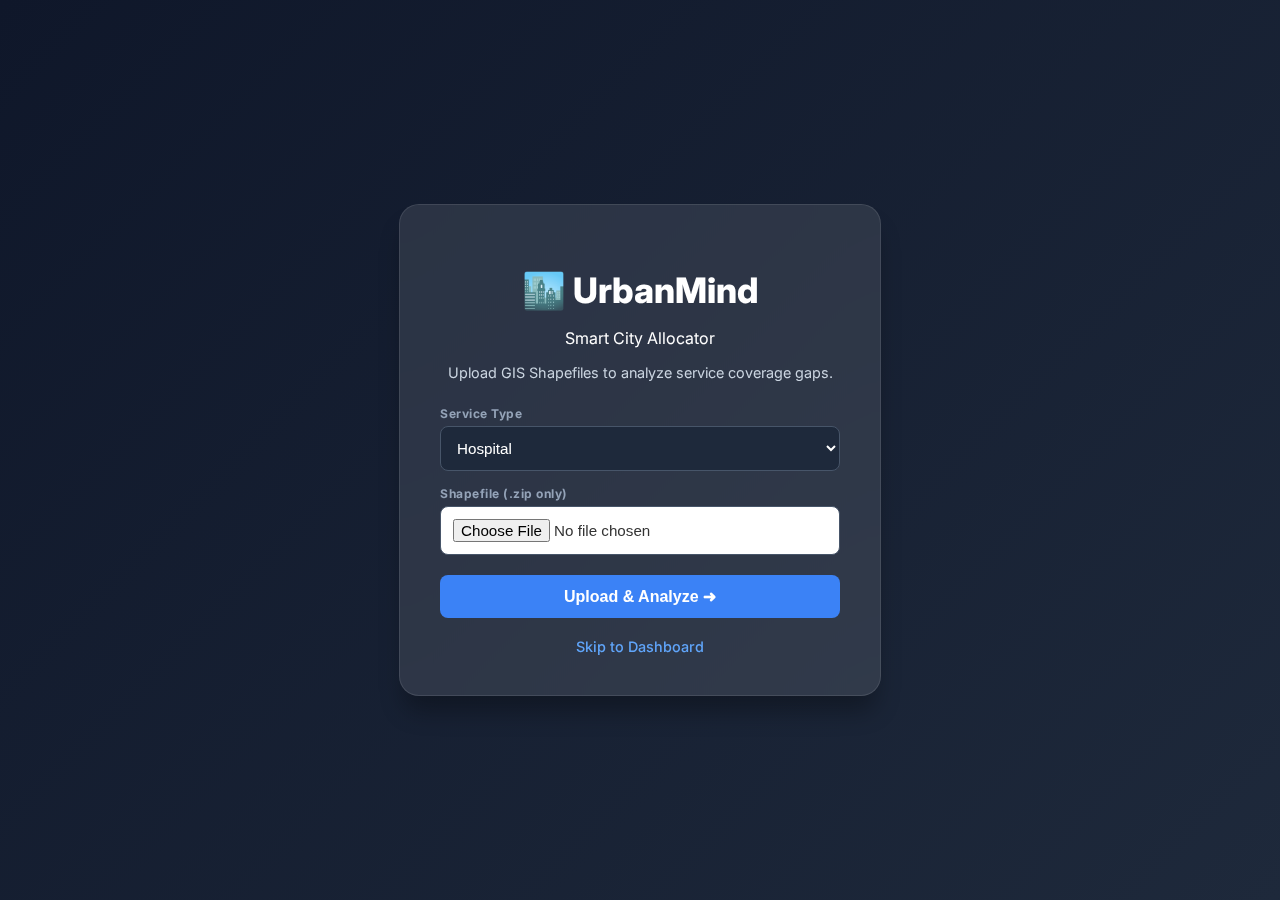
<file: templates/index.html>
<!DOCTYPE html>
<html lang="en">
<head>
    <meta charset="UTF-8">
    <title>UrbanMind - Upload</title>
    <link href="https://fonts.googleapis.com/css2?family=Inter:wght@300;400;600&display=swap" rel="stylesheet">
    <link rel="stylesheet" href="/static/style.css">
</head>
<body class="home-body">
    <div class="glass-container">
        <h1>🏙️ UrbanMind</h1>
        <p>Smart City Allocator</p>
        <p class="subtext">Upload GIS Shapefiles to analyze service coverage gaps.</p>
        
        <form action="/upload" method="post" enctype="multipart/form-data" class="upload-form">
            <label>Service Type</label>
            <select name="category">
                <option value="hospital">Hospital</option>
                <option value="school">School</option>
                <option value="atm">ATM</option>
                <option value="petrol_pump">Petrol Pump</option>
            </select>
            
            <label>Shapefile (.zip only)</label>
            <input type="file" name="file" accept=".zip" required>
            
            <button type="submit">Upload & Analyze ➜</button>
        </form>
        
        <a href="/dashboard" class="skip-link">Skip to Dashboard</a>
    </div>
</body>
</html>
</file>
<file: static/style.css>
/* =========================================
   1. GLOBAL VARIABLES & RESET
   ========================================= */
:root {
    --primary: #3b82f6;       /* Bright Blue */
    --primary-dark: #1d4ed8;  /* Deep Blue */
    --bg-sidebar: #ffffff;    /* Pure White Sidebar */
    --bg-body: #f3f4f6;       /* Light Gray Map Bg */
    --text-main: #111827;     /* Almost Black */
    --text-sub: #6b7280;      /* Gray Text */
    --border: #e5e7eb;        /* Light Border */
}

body {
    margin: 0;
    font-family: 'Inter', -apple-system, BlinkMacSystemFont, "Segoe UI", Roboto, sans-serif;
    height: 100vh;
    overflow: hidden;
    color: var(--text-main);
}

/* =========================================
   2. LANDING PAGE (FIXED CONTRAST)
   ========================================= */
.home-body {
    background: linear-gradient(135deg, #0f172a 0%, #1e293b 100%);
    display: flex; justify-content: center; align-items: center; width: 100vw;
}

.glass-container {
    background: rgba(255, 255, 255, 0.1);
    backdrop-filter: blur(12px);
    -webkit-backdrop-filter: blur(12px);
    padding: 40px;
    border-radius: 20px;
    width: 400px;
    text-align: center;
    color: white;
    border: 1px solid rgba(255, 255, 255, 0.1);
    box-shadow: 0 20px 25px -5px rgba(0, 0, 0, 0.3);
}

.glass-container h1 { margin-bottom: 5px; font-weight: 800; font-size: 2.2em; }
.subtext { color: #cbd5e1; font-size: 0.9em; margin-bottom: 25px; }

/* FIX: Force Inputs to be White/Readable */
.upload-form label { 
    display: block; text-align: left; font-size: 0.75em; 
    font-weight: 700; color: #94a3b8; margin-bottom: 5px; letter-spacing: 0.5px;
}

.upload-form select, .upload-form input {
    width: 100%;
    padding: 12px;
    margin-bottom: 15px;
    border-radius: 8px;
    border: 1px solid #475569;
    background: #1e293b; /* Dark Blue background */
    color: white;        /* White Text */
    font-size: 0.95em;
    outline: none;
    box-sizing: border-box; /* Prevents overflow */
}

/* Specific fix for file upload button color */
.upload-form input[type="file"] {
    background: white; 
    color: #333;
}

.upload-form button {
    width: 100%; padding: 12px; margin-top: 5px;
    background: var(--primary); color: white; border: none; 
    border-radius: 8px; font-weight: 600; cursor: pointer;
    font-size: 1em; transition: 0.2s;
}
.upload-form button:hover { background: var(--primary-dark); }

.skip-link { 
    display: block; margin-top: 20px; color: #60a5fa; 
    text-decoration: none; font-size: 0.9em; font-weight: 500;
}
.skip-link:hover { text-decoration: underline; color: #93c5fd; }

/* =========================================
   3. DASHBOARD (CLEAN LOOK)
   ========================================= */
body:not(.home-body) { display: flex; flex-direction: row; }

.sidebar {
    width: 320px;
    background: var(--bg-sidebar);
    padding: 20px;
    z-index: 1000;
    display: flex; flex-direction: column; gap: 15px;
    border-right: 1px solid var(--border);
    overflow-y: auto; 
    height: 100%; 
    box-sizing: border-box;
    box-shadow: 4px 0 15px rgba(0,0,0,0.03);
}

#map { flex-grow: 1; height: 100%; width: 100%; }

/* --- Sidebar Components --- */
.brand { 
    font-size: 1.4em; font-weight: 800; color: var(--text-main); 
    display: flex; align-items: center; gap: 10px; margin-bottom: 10px; 
}

.card {
    background: white;
    padding: 15px;
    border-radius: 12px;
    border: 1px solid var(--border);
    /* box-shadow: 0 1px 3px rgba(0,0,0,0.05); */ /* Flatter look */
}

h3 {
    margin: 0 0 10px 0; font-size: 0.7em; text-transform: uppercase; 
    color: var(--text-sub); font-weight: 700; letter-spacing: 0.5px;
}

.desc { font-size: 0.85em; color: var(--text-sub); margin-bottom: 12px; line-height: 1.4; }

/* Inputs & Sliders */
.density-control { display: flex; align-items: center; gap: 10px; margin-bottom: 10px; }
.density-control input {
    width: 70px; padding: 6px; border: 1px solid var(--border);
    border-radius: 6px; font-weight: 600; text-align: center; color: var(--primary);
}

/* Buttons */
.btn-group { display: flex; gap: 8px; margin-top: 10px; }
.btn-action {
    flex: 1; padding: 8px; border: 1px solid var(--border); border-radius: 6px;
    cursor: pointer; font-size: 0.85em; font-weight: 600;
    display: flex; align-items: center; justify-content: center; gap: 6px;
    background: white; color: var(--text-main); transition: 0.1s;
}
.btn-action:hover { background: #f9fafb; border-color: #d1d5db; }

.primary { background: var(--primary); color: white; border: none; }
.primary:hover { background: var(--primary-dark); border: none; }

/* Builder Dropdown */
select#builderService {
    width: 100%; padding: 10px; border-radius: 8px;
    border: 1px solid var(--border); background: #f9fafb;
    font-size: 0.9em; margin-bottom: 10px; cursor: pointer;
}

.btn-full {
    width: 100%; background: #111827; color: white; padding: 10px;
    border: none; border-radius: 8px; cursor: pointer; font-weight: 600;
}
.btn-full:hover { background: #374151; }

/* Status */
#mode-status {
    background: #f3f4f6; padding: 8px; border-radius: 6px;
    text-align: center; font-size: 0.75em; color: var(--text-sub); margin-top: 8px;
}

/* Popup & Cursor */
.crosshair-cursor-enabled { cursor: crosshair !important; }
.popup-form { display: flex; flex-direction: column; gap: 8px; min-width: 200px; }
.popup-form input { padding: 5px; border: 1px solid var(--border); border-radius: 4px; }
.popup-actions { display: flex; gap: 5px; margin-top: 5px; }
.btn-save { background: #10b981; color: white; border: none; padding: 6px; border-radius: 4px; flex: 1; cursor: pointer; }
.btn-del { background: #ef4444; color: white; border: none; padding: 6px; border-radius: 4px; flex: 1; cursor: pointer; }
</file>
